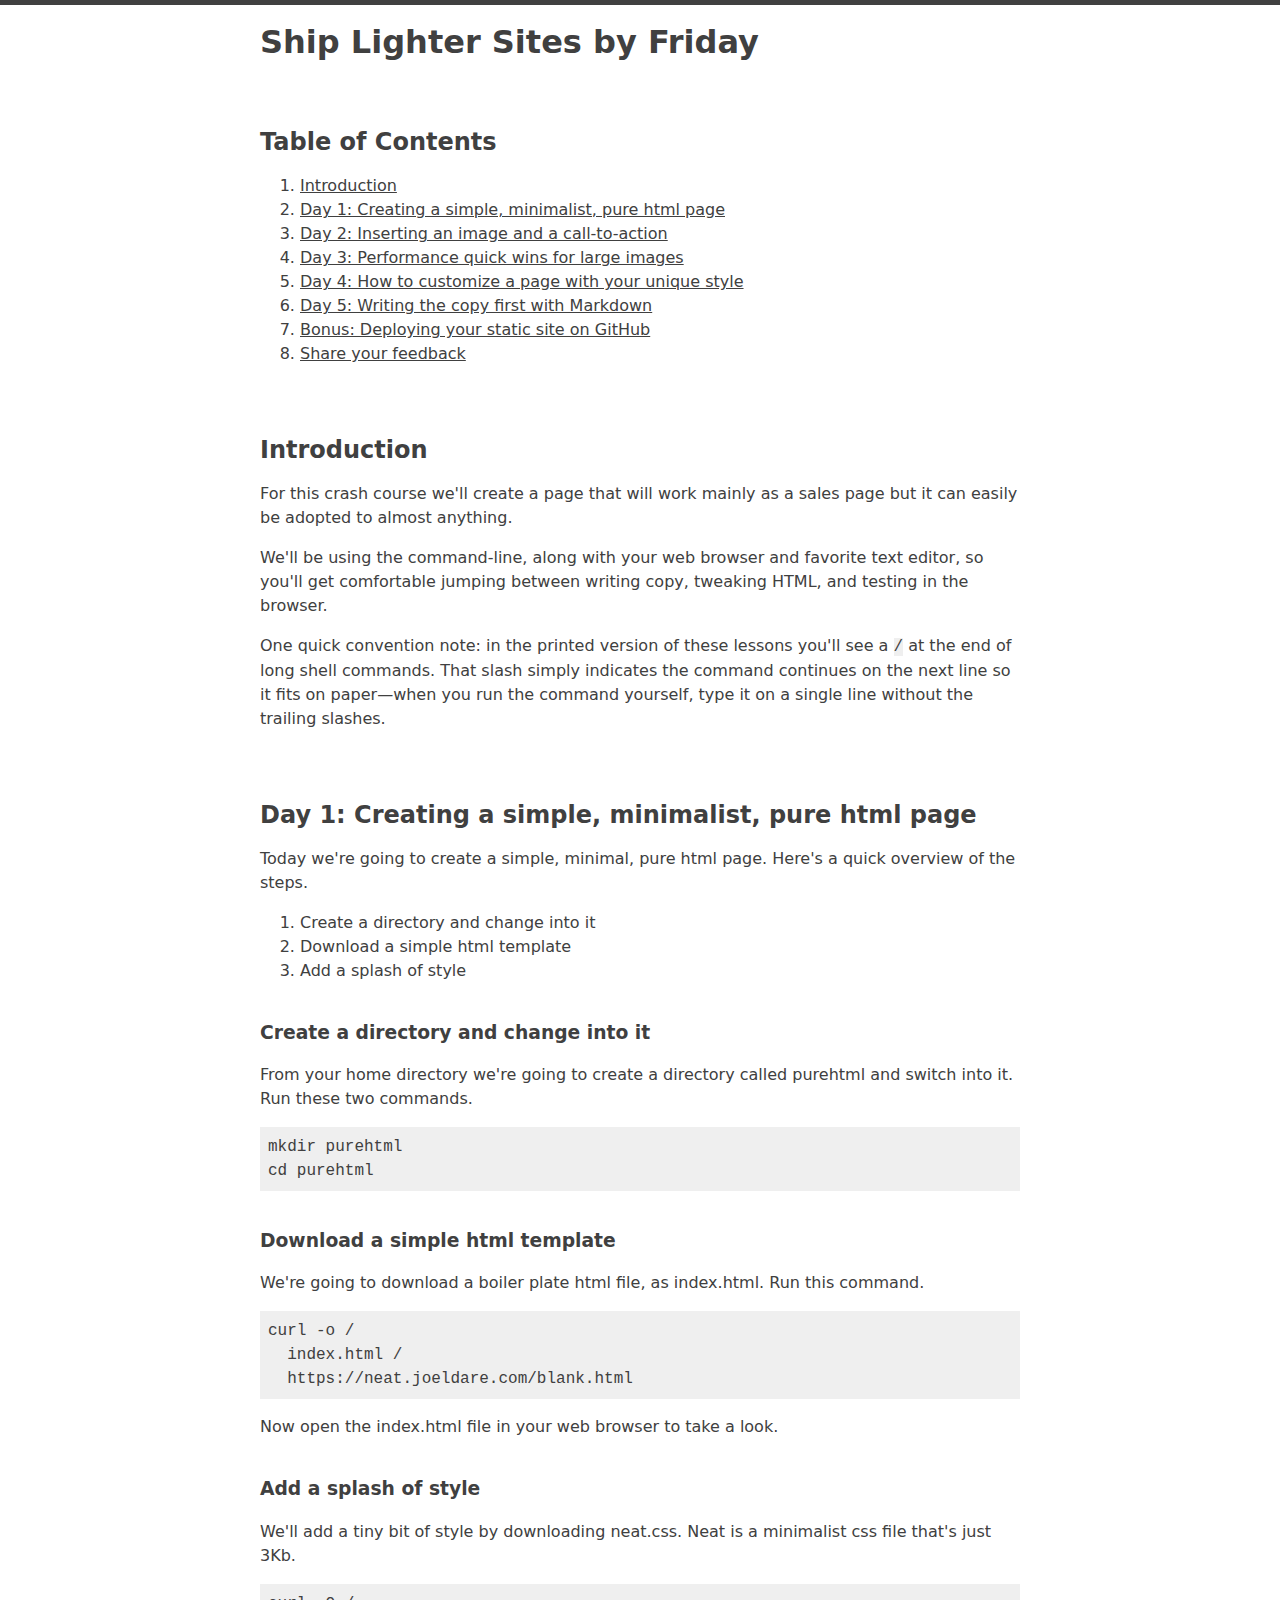
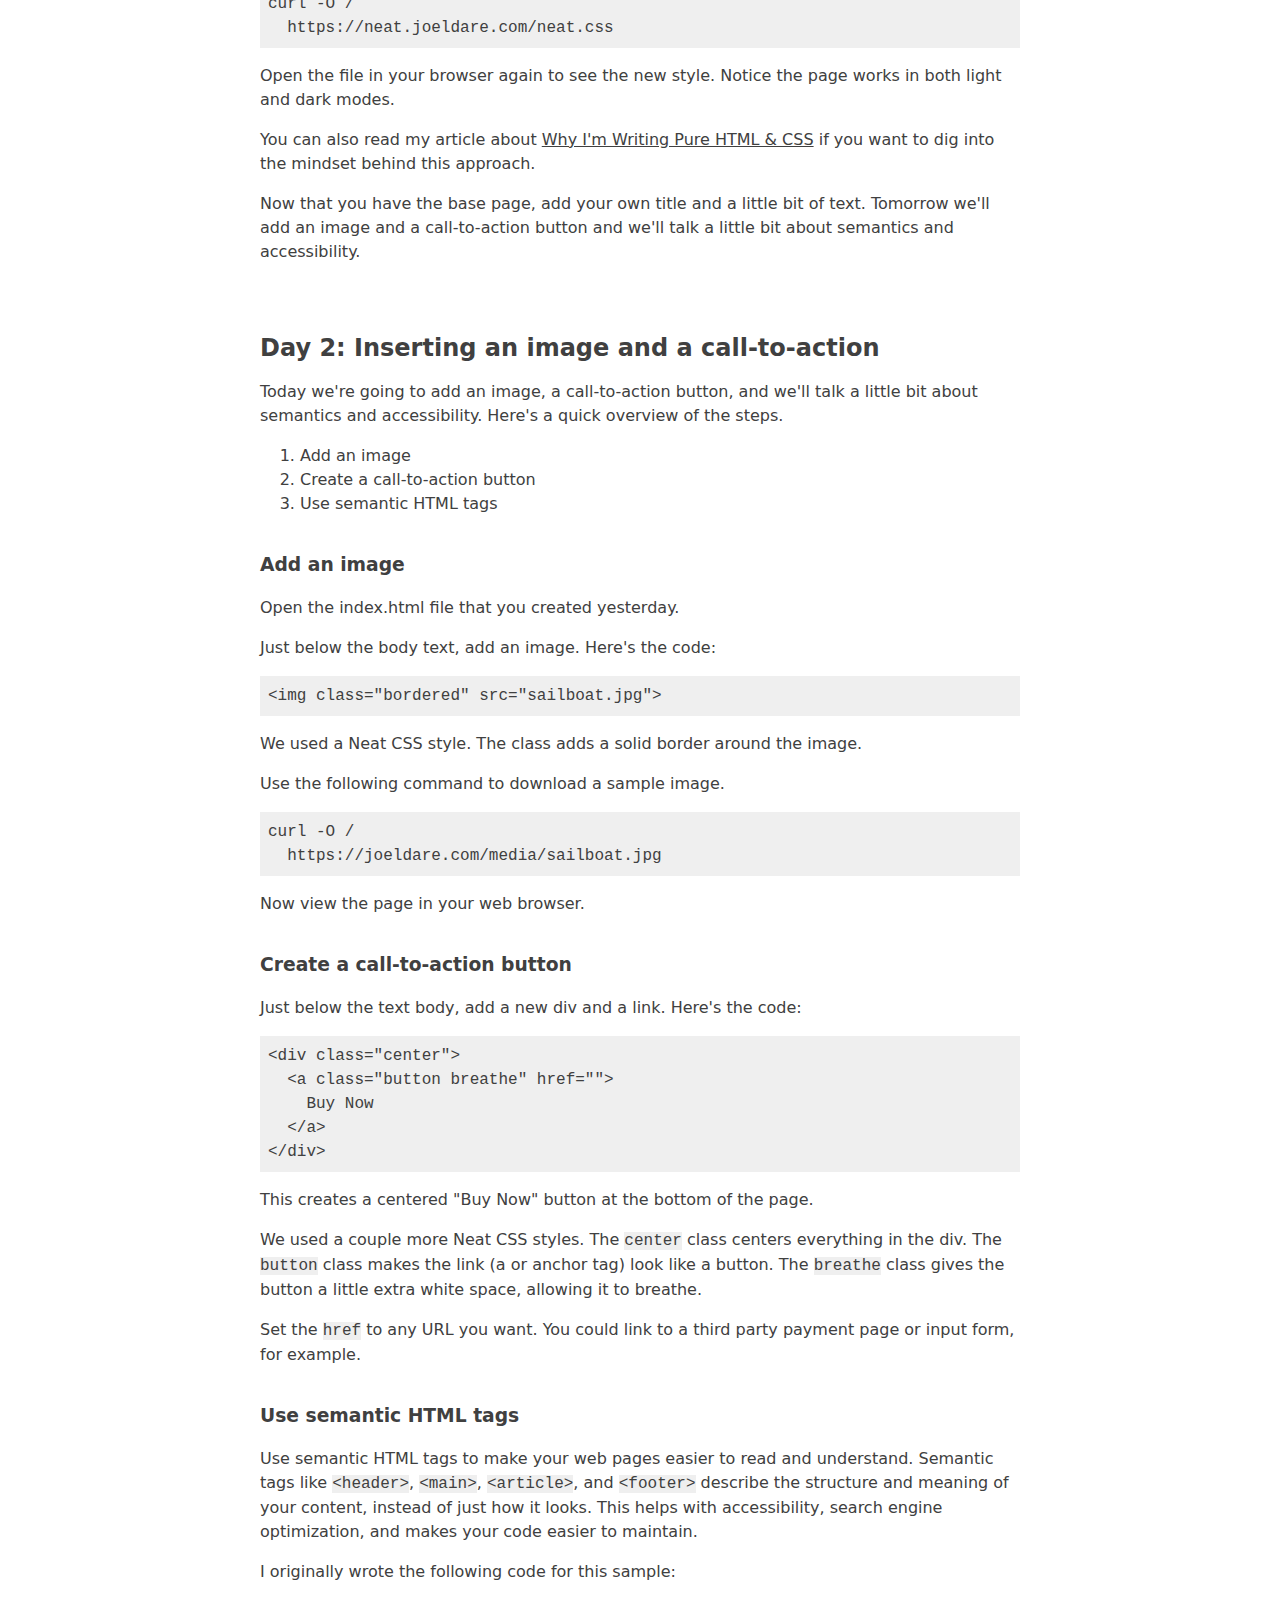
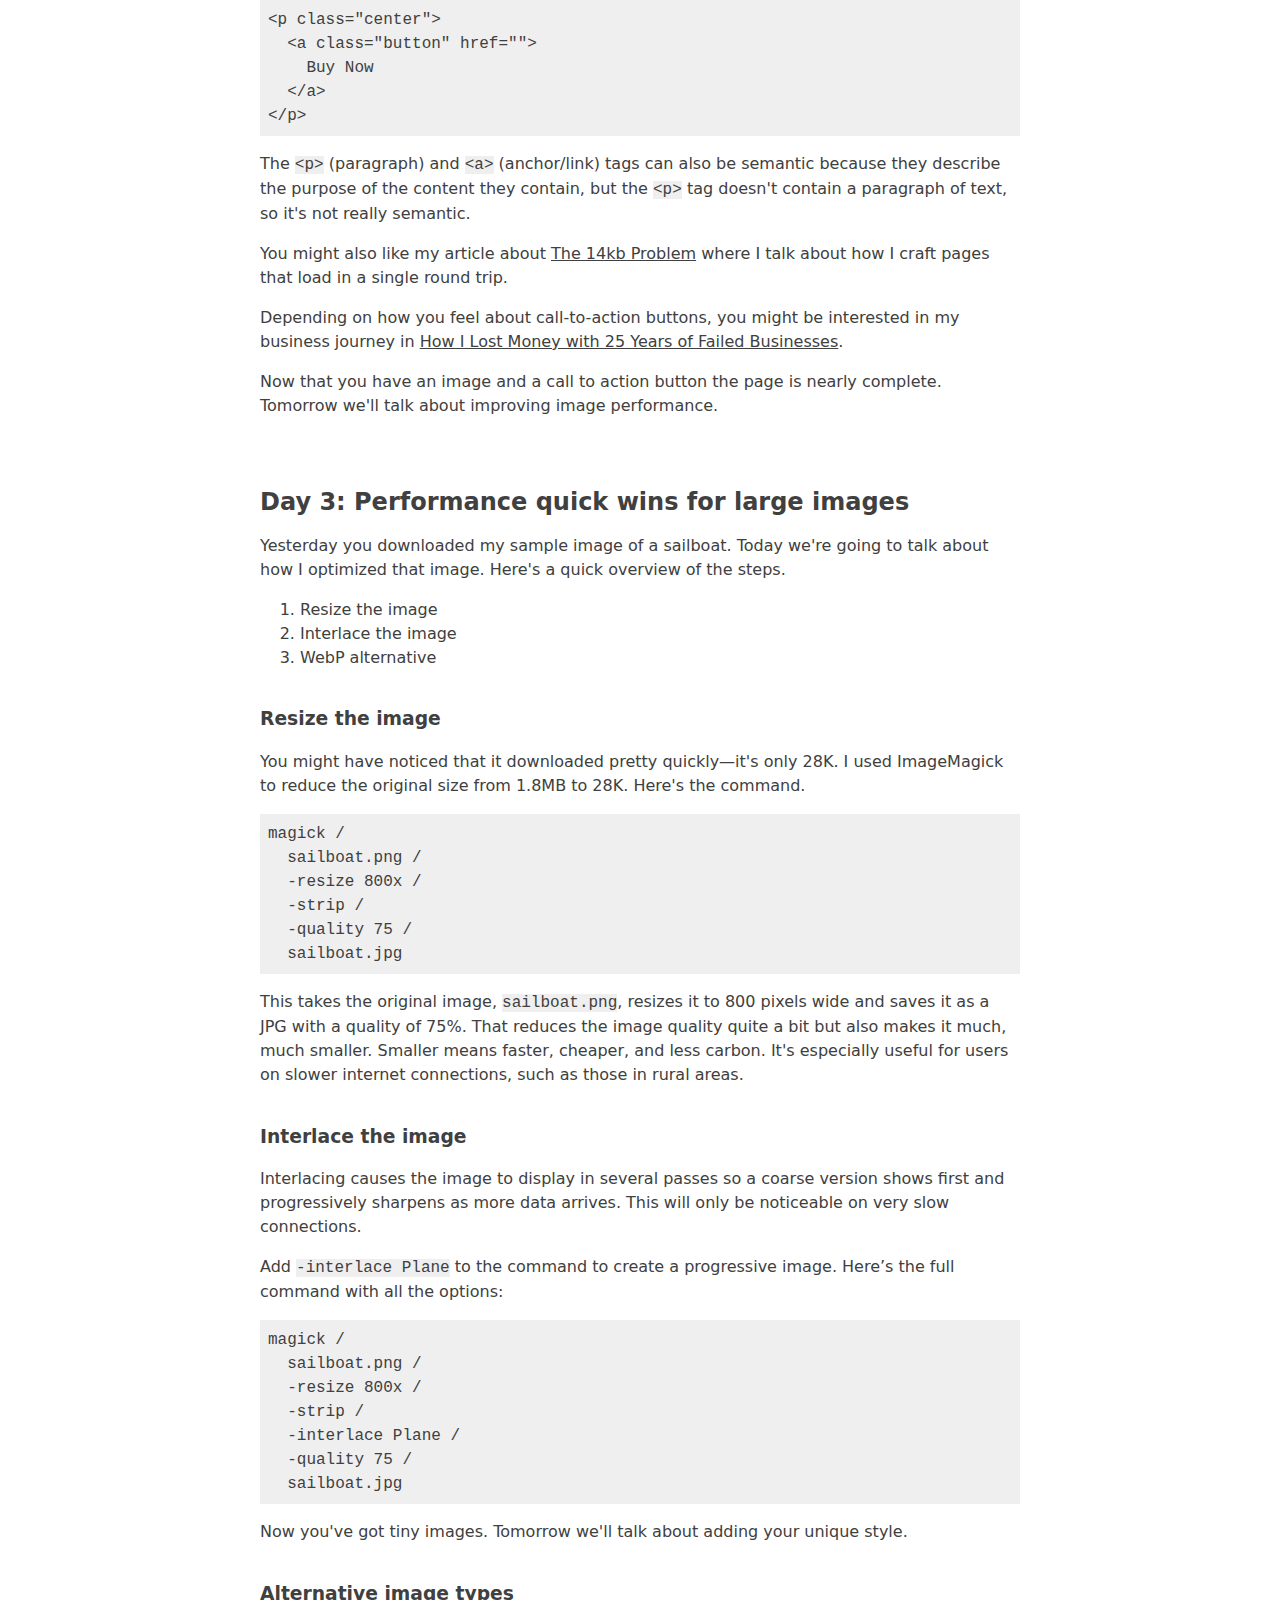
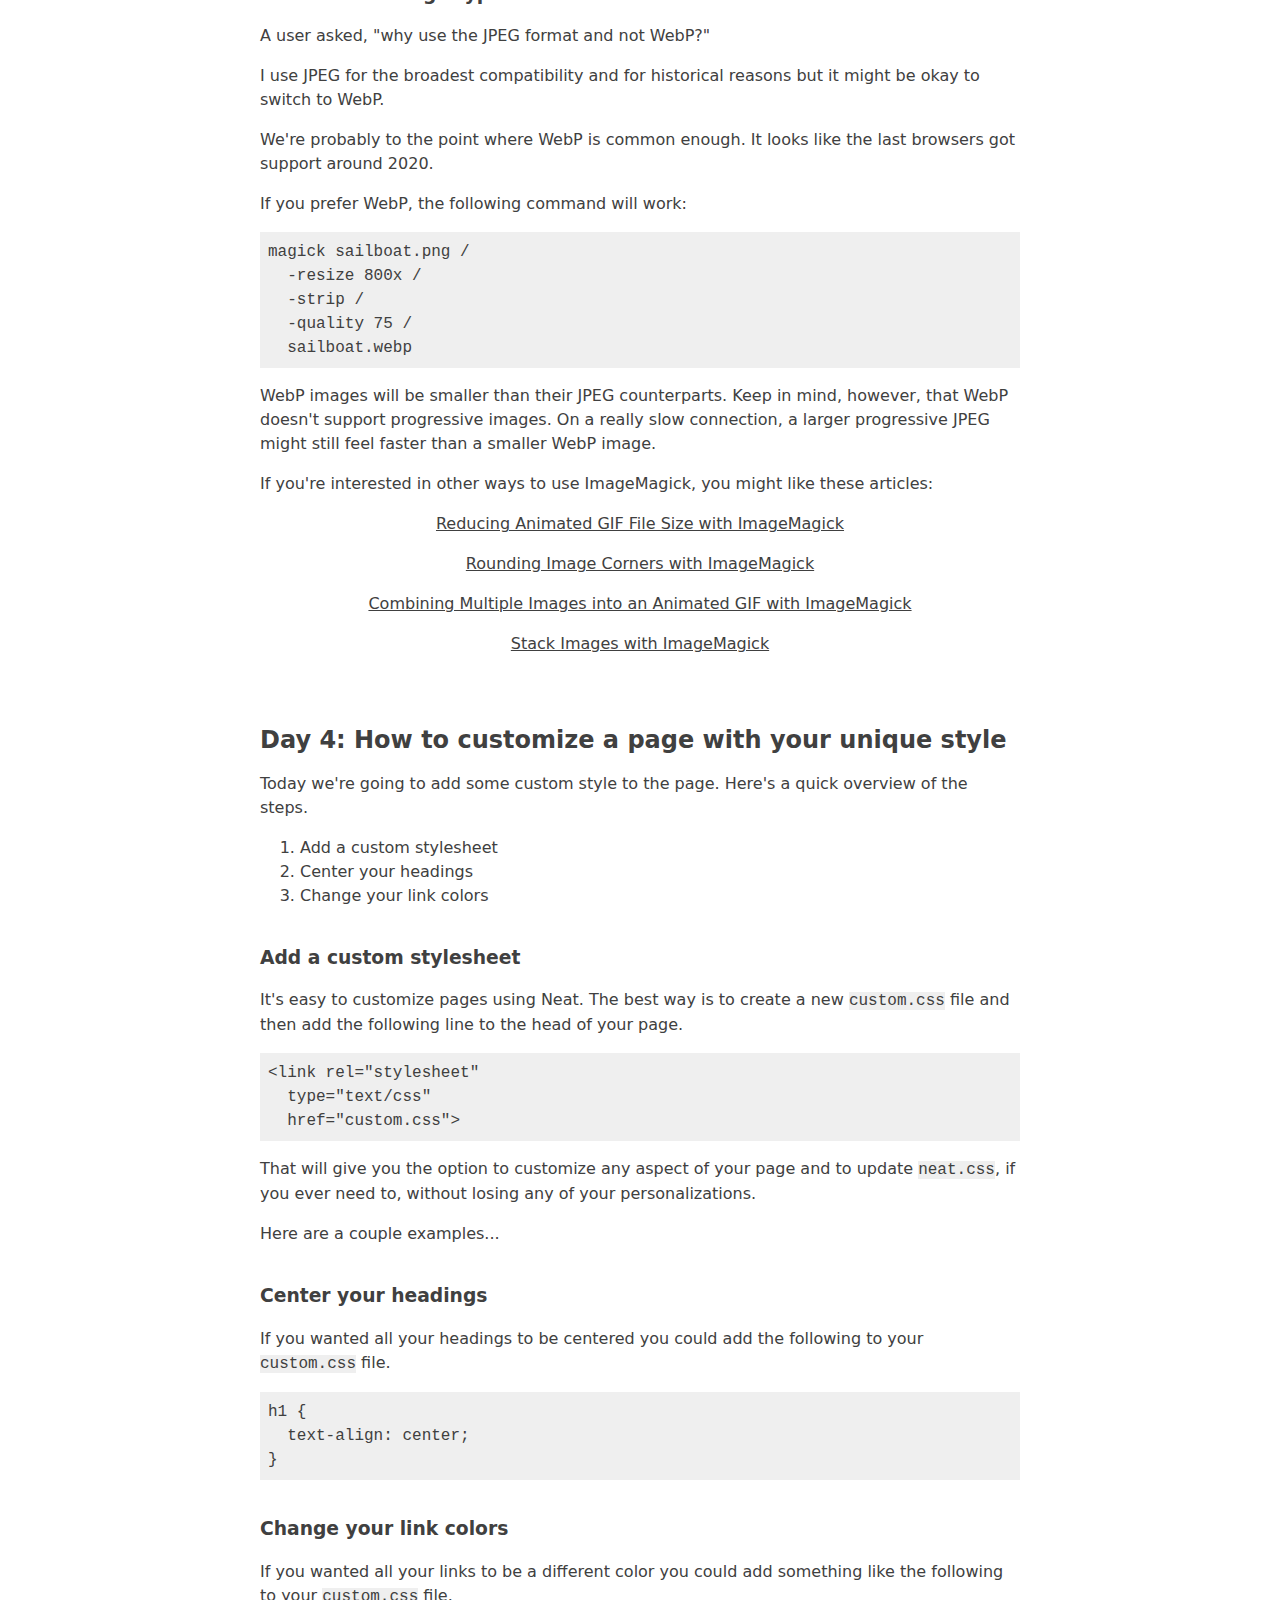
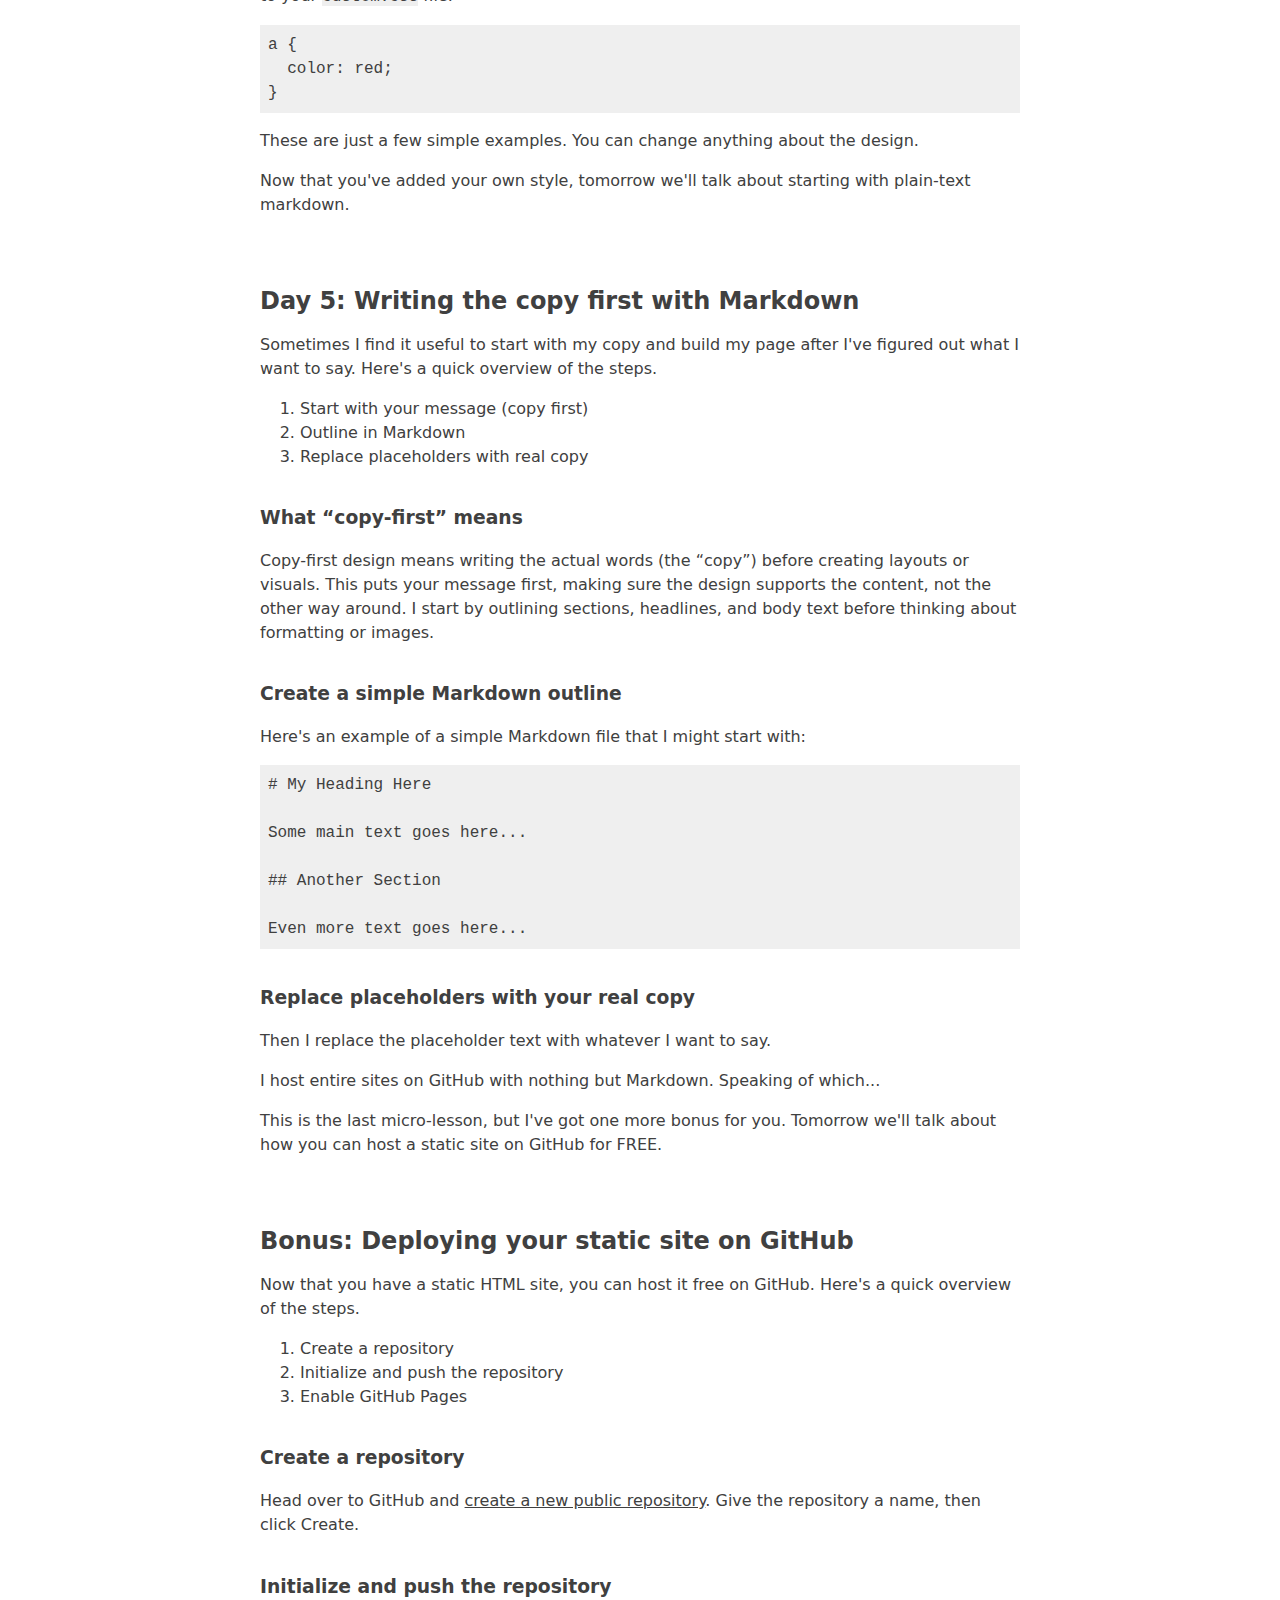
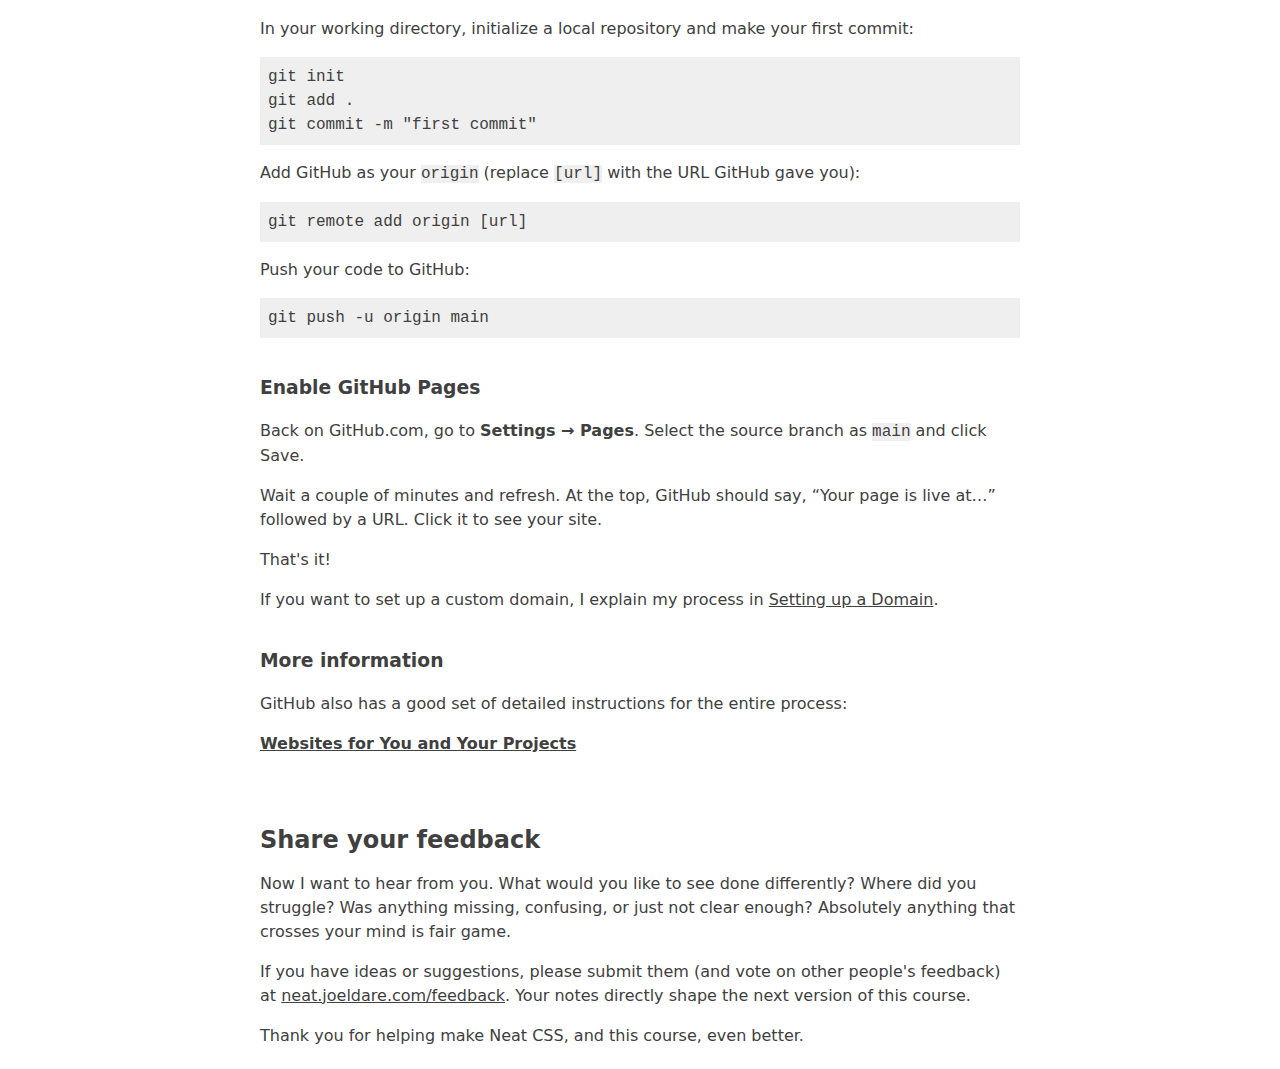
<file: docs/course/index.html>
<!DOCTYPE html>
<html>
    
<head>

    <title>Ship Lighter Sites by Friday</title>

    <link rel="stylesheet" type="text/css" href="../neat.css">
    <link rel="stylesheet" type="text/css" href="book.css">

    <meta name="viewport" content="width=device-width, initial-scale=1.0">
    <meta charset="UTF-8">

</head>

<body>

    <h1>Ship Lighter Sites by Friday</h1>


    <h2 class="pagebreak">Table of Contents</h2>
    <ol>
        <li><a href="#introduction">Introduction</a></li>
        <li><a href="#html-page">Day 1: Creating a simple, minimalist, pure html page</a></li>
        <li><a href="#image">Day 2: Inserting an image and a call-to-action</a></li>
        <li><a href="#performance">Day 3: Performance quick wins for large images</a></li>
        <li><a href="#style">Day 4: How to customize a page with your unique style</a></li>
        <li><a href="#markdown">Day 5: Writing the copy first with Markdown</a></li>
        <li><a href="#github">Bonus: Deploying your static site on GitHub</a></li>
        <li><a href="#feedback">Share your feedback</a></li>
    </ol>

    <h2 id="introduction" class="pagebreak">Introduction</h2>

    <p>For this crash course we'll create a page that will work mainly as a sales page but it can easily be adopted to almost anything.</p>

    <p>We'll be using the command-line, along with your web browser and favorite text editor, so you'll get comfortable jumping between writing copy, tweaking HTML, and testing in the browser.</p>

    <p>One quick convention note: in the printed version of these lessons you'll see a <code>/</code> at the end of long shell commands. That slash simply indicates the command continues on the next line so it fits on paper—when you run the command yourself, type it on a single line without the trailing slashes.</p>



    <h2 id="html-page" class="pagebreak">Day 1: Creating a simple, minimalist, pure html page</h2>

    <p>Today we're going to create a simple, minimal, pure html page. Here's a quick overview of the steps.</p>

    <ol>
        <li>Create a directory and change into it</li>
        <li>Download a simple html template</li>
        <li>Add a splash of style</li>
    </ol>

    <h3>Create a directory and change into it</h3>
    
    <p>From your home directory we're going to create a directory called purehtml and switch into it. Run these two commands.</p>
    
    <pre><code>mkdir purehtml
cd purehtml</code></pre>
    
    <h3>Download a simple html template</h3>
    
    <p>We're going to download a boiler plate html file, as index.html. Run this command.</p>
    
    <pre><code>curl -o /
  index.html /
  https://neat.joeldare.com/blank.html</code></pre>
    
    <p>Now open the index.html file in your web browser to take a look.</p>
    
    <h3>Add a splash of style</h3>
    
    <p>We'll add a tiny bit of style by downloading neat.css. Neat is a minimalist css file that's just 3Kb.</p>
    
    <pre><code>curl -O /
  https://neat.joeldare.com/neat.css</code></pre>
    
    <p>Open the file in your browser again to see the new style. Notice the page works in both light and dark modes.</p>

    <p>You can also read my article about <a href="https://joeldare.com/why-im-writing-pure-html-and-css-in-2025">Why I'm Writing Pure HTML &amp; CSS</a> if you want to dig into the mindset behind this approach.</p>

    <p>Now that you have the base page, add your own title and a little bit of text. Tomorrow we'll add an image and a call-to-action button and we'll talk a little bit about semantics and accessibility.</p>



    <h2 id="image" class="pagebreak">Day 2: Inserting an image and a call-to-action</h2>

    <p>Today we're going to add an image, a call-to-action button, and we'll talk a little bit about semantics and accessibility. Here's a quick overview of the steps.</p>

    <ol>
        <li>Add an image</li>
        <li>Create a call-to-action button</li>
        <li>Use semantic HTML tags</li>
    </ol>

    <h3>Add an image</h3>

    <p>Open the index.html file that you created yesterday.</p>

    <p>Just below the body text, add an image. Here's the code:</p>

    <pre><code>&lt;img class="bordered" src="sailboat.jpg"&gt;</code></pre>

    <p>We used a Neat CSS style. The class adds a solid border around the image.</p>

    <p>Use the following command to download a sample image.</p>

    <pre><code>curl -O /
  https://joeldare.com/media/sailboat.jpg</code></pre>

    <p>Now view the page in your web browser.</p>

    <h3>Create a call-to-action button</h3>

    <p>Just below the text body, add a new div and a link. Here's the code:</p>

    <pre><code>&lt;div class="center"&gt;
  &lt;a class="button breathe" href=""&gt;
    Buy Now
  &lt;/a&gt;
&lt;/div&gt;</code></pre>

    <p>This creates a centered "Buy Now" button at the bottom of the page.</p>

    <p>We used a couple more Neat CSS styles. The <code>center</code> class centers everything in the div. The <code>button</code> class makes the link (a or anchor tag) look like a button. The <code>breathe</code> class gives the button a little extra white space, allowing it to breathe.</p>

    <p>Set the <code>href</code> to any URL you want. You could link to a third party payment page or input form, for example.</p>

    <h3>Use semantic HTML tags</h3>

    <p>Use semantic HTML tags to make your web pages easier to read and understand. Semantic tags like <code>&lt;header&gt;</code>, <code>&lt;main&gt;</code>, <code>&lt;article&gt;</code>, and <code>&lt;footer&gt;</code> describe the structure and meaning of your content, instead of just how it looks. This helps with accessibility, search engine optimization, and makes your code easier to maintain.</p>

    <p>I originally wrote the following code for this sample:</p>

    <pre><code>&lt;p class="center"&gt;
  &lt;a class="button" href=""&gt;
    Buy Now
  &lt;/a&gt;
&lt;/p&gt;</code></pre>

    <p>The <code>&lt;p&gt;</code> (paragraph) and <code>&lt;a&gt;</code> (anchor/link) tags can also be semantic because they describe the purpose of the content they contain, but the <code>&lt;p&gt;</code> tag doesn't contain a paragraph of text, so it's not really semantic.</p>

    <p>You might also like my article about <a href="https://joeldare.com/the-14kb-problem">The 14kb Problem</a> where I talk about how I craft pages that load in a single round trip.</p>

    <p>Depending on how you feel about call-to-action buttons, you might be interested in my business journey in <a href="https://joeldare.com/how-to-lose-money-with-25-years-of-failed-businesses">How I Lost Money with 25 Years of Failed Businesses</a>.</p>

    <p>Now that you have an image and a call to action button the page is nearly complete. Tomorrow we'll talk about improving image performance.</p>



    <h2 id="performance" class="pagebreak">Day 3: Performance quick wins for large images</h2>

    <p>Yesterday you downloaded my sample image of a sailboat. Today we're going to talk about how I optimized that image. Here's a quick overview of the steps.</p>

    <ol>
        <li>Resize the image</li>
        <li>Interlace the image</li>
        <li>WebP alternative</li>
    </ol>

    <h3>Resize the image</h3>

    <p>You might have noticed that it downloaded pretty quickly—it's only 28K. I used ImageMagick to reduce the original size from 1.8MB to 28K. Here's the command.</p>

    <pre><code>magick /
  sailboat.png /
  -resize 800x /
  -strip /
  -quality 75 /
  sailboat.jpg</code></pre>

    <p>This takes the original image, <code>sailboat.png</code>, resizes it to 800 pixels wide and saves it as a JPG with a quality of 75%. That reduces the image quality quite a bit but also makes it much, much smaller. Smaller means faster, cheaper, and less carbon. It's especially useful for users on slower internet connections, such as those in rural areas.</p>


    <h3>Interlace the image</h3>

    <p>Interlacing causes the image to display in several passes so a coarse version shows first and progressively sharpens as more data arrives. This will only be noticeable on very slow connections.</p>

    <p>Add <code>-interlace Plane</code> to the command to create a progressive image. Here’s the full command with all the options:</p>

    <pre><code>magick /
  sailboat.png /
  -resize 800x /
  -strip /
  -interlace Plane /
  -quality 75 /
  sailboat.jpg</code></pre>

    <p>Now you've got tiny images. Tomorrow we'll talk about adding your unique style.</p>


    <h3>Alternative image types</h3>

    <p>A user asked, "why use the JPEG format and not WebP?"</p>

    <p>I use JPEG for the broadest compatibility and for historical reasons but it might be okay to switch to WebP.</p>

    <p>We're probably to the point where WebP is common enough. It looks like the last browsers got support around 2020.</p>

    <p>If you prefer WebP, the following command will work:</p>

    <pre><code>magick sailboat.png /
  -resize 800x /
  -strip /
  -quality 75 /
  sailboat.webp</code></pre>

    <p>WebP images will be smaller than their JPEG counterparts. Keep in mind, however, that WebP doesn't support progressive images. On a really slow connection, a larger progressive JPEG might still feel faster than a smaller WebP image.</p>

    <p>If you're interested in other ways to use ImageMagick, you might like these articles:</p>

    <p class="center"><a href="https://joeldare.com/reducing-animated-gif-file-size">Reducing Animated GIF File Size with ImageMagick</a></p>
    <p class="center"><a href="https://joeldare.com/rounding-image-corners-with-imagemagick">Rounding Image Corners with ImageMagick</a></p>
    <p class="center"><a href="https://joeldare.com/combining-multiple-images-into-an-animated-gif-with-imagemagick">Combining Multiple Images into an Animated GIF with ImageMagick</a></p>
    <p class="center"><a href="https://joeldare.com/stack-images-with-imagemagick">Stack Images with ImageMagick</a></p>



    <h2 id="style" class="pagebreak">Day 4: How to customize a page with your unique style</h2>

    <p>Today we're going to add some custom style to the page. Here's a quick overview of the steps.</p>

    <ol>
    <li>Add a custom stylesheet</li>
    <li>Center your headings</li>
    <li>Change your link colors</li>
    </ol>

    <h3>Add a custom stylesheet</h3>

    <p>It's easy to customize pages using Neat. The best way is to create a new <code>custom.css</code> file and then add the following line to the head of your page.</p>

    <pre><code>&lt;link rel="stylesheet" 
  type="text/css"
  href="custom.css"&gt;</code></pre>

    <p>That will give you the option to customize any aspect of your page and to update <code>neat.css</code>, if you ever need to, without losing any of your personalizations.</p>

    <p>Here are a couple examples...</p>

    <h3>Center your headings</h3>

    <p>If you wanted all your headings to be centered you could add the following to your <code>custom.css</code> file.</p>

    <pre><code>h1 {
  text-align: center;
}</code></pre>

    <h3>Change your link colors</h3>

    <p>If you wanted all your links to be a different color you could add something like the following to your <code>custom.css</code> file.</p>

    <pre><code>a {
  color: red;
}</code></pre>

    <p>These are just a few simple examples. You can change anything about the design.</p>

    <p>Now that you've added your own style, tomorrow we'll talk about starting with plain-text markdown.</p>



    <h2 id="markdown" class="pagebreak">Day 5: Writing the copy first with Markdown</h2>

    <p>Sometimes I find it useful to start with my copy and build my page after I've figured out what I want to say. Here's a quick overview of the steps.</p>

    <ol>
    <li>Start with your message (copy first)</li>
    <li>Outline in Markdown</li>
    <li>Replace placeholders with real copy</li>
    </ol>

    <h3>What “copy-first” means</h3>

    <p>Copy-first design means writing the actual words (the “copy”) before creating layouts or visuals. This puts your message first, making sure the design supports the content, not the other way around. I start by outlining sections, headlines, and body text before thinking about formatting or images.</p>

    <h3>Create a simple Markdown outline</h3>

    <p>Here's an example of a simple Markdown file that I might start with:</p>

    <pre><code># My Heading Here

Some main text goes here...

## Another Section

Even more text goes here...</code></pre>

    <h3>Replace placeholders with your real copy</h3>

    <p>Then I replace the placeholder text with whatever I want to say.</p>

    <p>I host entire sites on GitHub with nothing but Markdown. Speaking of which...</p>

    <p>This is the last micro-lesson, but I've got one more bonus for you. Tomorrow we'll talk about how you can host a static site on GitHub for FREE.</p>



    <h2 id="github" class="pagebreak">Bonus: Deploying your static site on GitHub</h2>

    <p>Now that you have a static HTML site, you can host it free on GitHub. Here's a quick overview of the steps.</p>

    <ol>
    <li>Create a repository</li>
    <li>Initialize and push the repository</li>
    <li>Enable GitHub Pages</li>
    </ol>

    <h3>Create a repository</h3>

    <p>Head over to GitHub and <a href="https://github.com/new" target="_blank" rel="noopener noreferrer">create a new public repository</a>. Give the repository a name, then click Create.</p>

    <h3>Initialize and push the repository</h3>

    <p>In your working directory, initialize a local repository and make your first commit:</p>

    <pre><code>git init
git add .
git commit -m "first commit"</code></pre>

    <p>Add GitHub as your <code>origin</code> (replace <code>[url]</code> with the URL GitHub gave you):</p>

    <pre><code>git remote add origin [url]</code></pre>

    <p>Push your code to GitHub:</p>

    <pre><code>git push -u origin main</code></pre>

    <h3>Enable GitHub Pages</h3>

    <p>Back on GitHub.com, go to <strong>Settings → Pages</strong>. Select the source branch as <code>main</code> and click Save.</p>

    <p>Wait a couple of minutes and refresh. At the top, GitHub should say, “Your page is live at…” followed by a URL. Click it to see your site.</p>

    <p>That's it!</p>

    <p>If you want to set up a custom domain, I explain my process in <a href="https://joeldare.com/setting-up-a-domain">Setting up a Domain</a>.</p>

    <h3>More information</h3>

    <p>GitHub also has a good set of detailed instructions for the entire process:</p>

    <p><a href="https://pages.github.com" target="_blank" rel="noopener noreferrer"><strong>Websites for You and Your Projects</strong></a></p>

    <h2 id="feedback" class="pagebreak">Share your feedback</h2>

    <p>Now I want to hear from you. What would you like to see done differently? Where did you struggle? Was anything missing, confusing, or just not clear enough? Absolutely anything that crosses your mind is fair game.</p>

    <p>If you have ideas or suggestions, please submit them (and vote on other people's feedback) at <a href="https://neat.joeldare.com/feedback" target="_blank" rel="noopener noreferrer">neat.joeldare.com/feedback</a>. Your notes directly shape the next version of this course.</p>

    <p>Thank you for helping make Neat CSS, and this course, even better.</p>

</body>

</html>
</file>
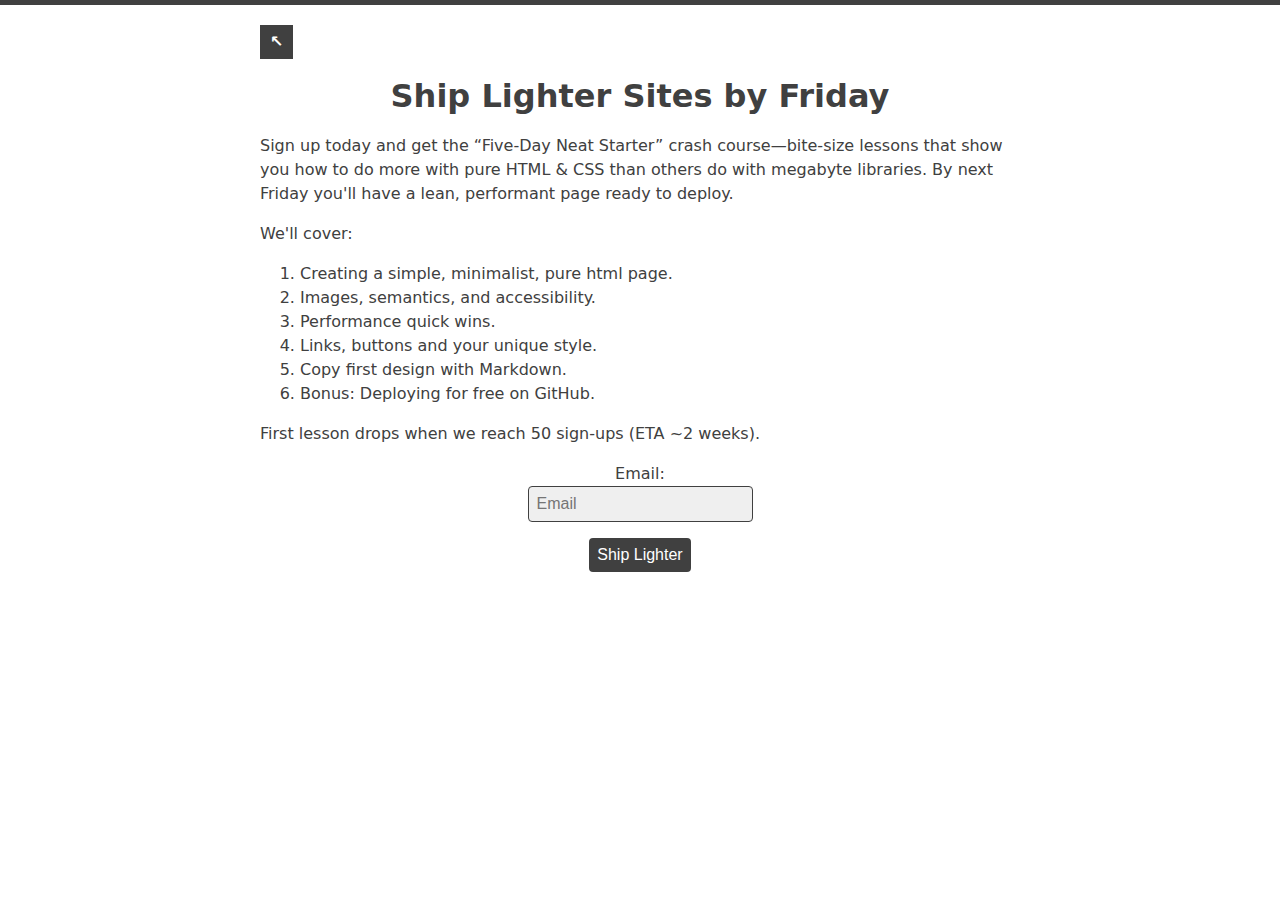
<file: docs/newsletter/index.html>
<!DOCTYPE html>
<html>
    
<head>

    <title>Neat CSS Newsletter</title>

    <link rel="stylesheet" type="text/css" href="../neat.css">
    <link rel="stylesheet" type="text/css" href="../custom.css">

    <meta name="viewport" content="width=device-width, initial-scale=1.0">
    <meta charset="UTF-8">

</head>

<body>

    <a class="home" href="/">&nwarr;</a>

    <h1 class="center">Ship Lighter Sites by Friday</h1>

    <p>Sign up today and get the “Five-Day Neat Starter” crash course—bite-size lessons that show you how to do more with pure HTML & CSS than others do with megabyte libraries. By next Friday you'll have a lean, performant page ready to deploy.</p>

    <p>We'll cover:</p>

    <ol>
        <li>Creating a simple, minimalist, pure html page.</li>
        <li>Images, semantics, and accessibility.</li>
        <li>Performance quick wins.</li>
        <li>Links, buttons and your unique style.</li>
        <li>Copy first design with Markdown.</li>
        <li>Bonus: Deploying for free on GitHub.</li>
    </ol>

    <p>First lesson drops when we reach 50 sign-ups (ETA ~2 weeks).</p>

    <!-- Sendfox Form -->
    <form method="post" action="https://sendfox.com/form/1wp556/3qy8jj" class="sendfox-form" id="3qy8jj" data-async="true" data-recaptcha="true">
    <p class="center"><label for="sendfox_form_email">Email: </label><br><input type="email" id="sendfox_form_email" placeholder="Email" name="email" required /></p>
    <!-- no botz please -->
    <div style="position: absolute; left: -5000px;" aria-hidden="true"><input type="text" name="a_password" tabindex="-1" value="" autocomplete="off" /></div>
    <p class="center"><button type="submit">Ship Lighter</button></p>
    </form>
    <script src="https://cdn.sendfox.com/js/form.js" charset="utf-8"></script>
    <!-- End Sendfox -->

</body>

</html><script src="https://counter.joeldare.com/counter.js" async></script>
</file>
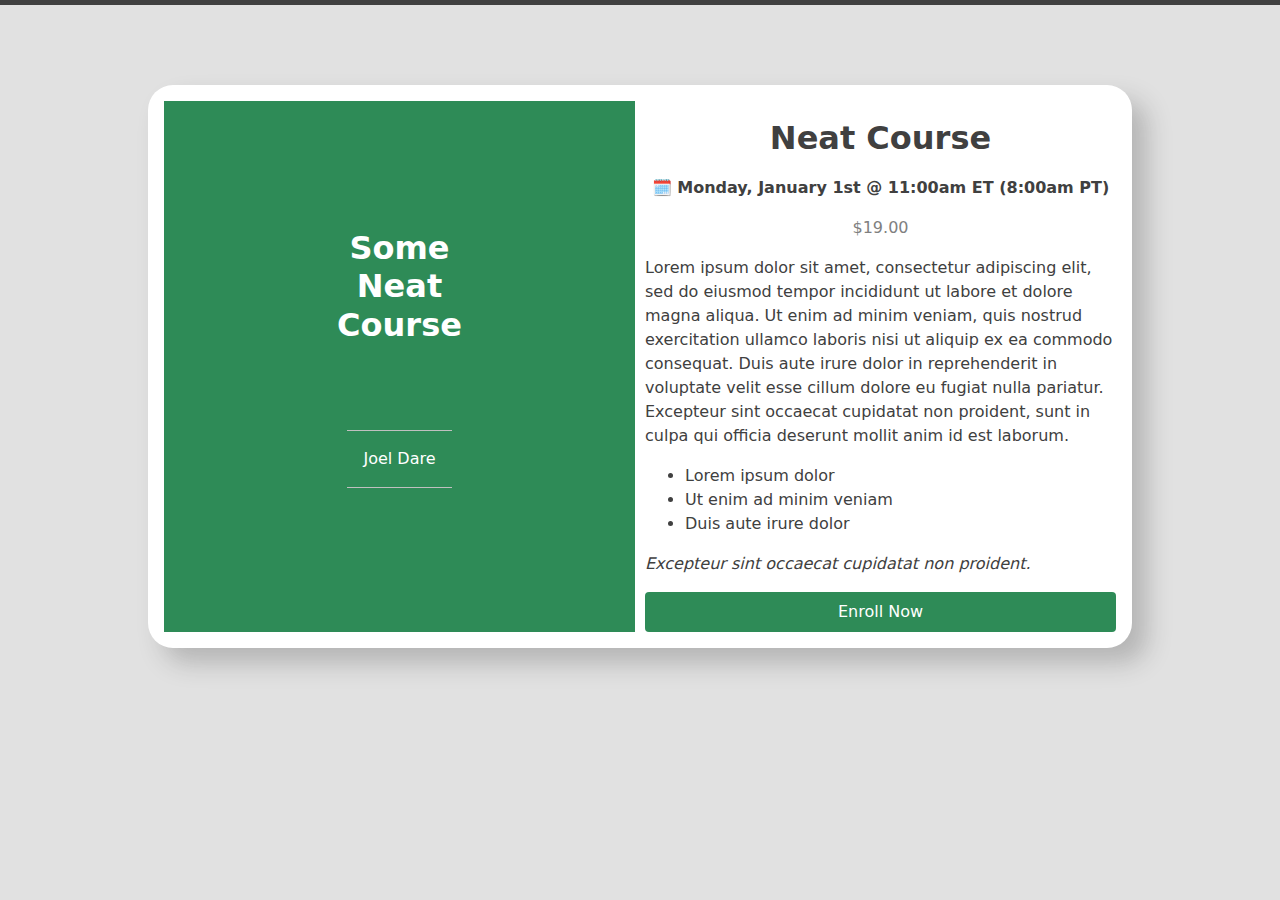
<file: docs/examples/course/index.html>
<!DOCTYPE html>

<head>

    <title>Neat Course</title>

    <link rel="stylesheet" type="text/css" href="../../neat.css">
    <link rel="stylesheet" type="text/css" href="custom.css">

    <meta name="viewport" content="width=device-width, initial-scale=1.0">

</head>

<body>

    <div class="card">
    <div class="row">
        <!-- Left Column -->
        <div class="left">
            <h1 style="margin-top: 0;">Some<br>Neat<br>Course</h1>
            <p class="name">Joel Dare</p>
        </div>
        <!-- Right Column -->
        <div class="right">
            <h1 class="center">Neat Course</h1>
            <p class="time center">🗓️ Monday, January 1st @ 11:00am ET (8:00am PT)</p>
            <p class="price center">$19.00</p>
            <p>Lorem ipsum dolor sit amet, consectetur adipiscing elit, sed do eiusmod tempor incididunt ut labore et dolore magna aliqua. Ut enim ad minim veniam, quis nostrud exercitation ullamco laboris nisi ut aliquip ex ea commodo consequat. Duis aute irure dolor in reprehenderit in voluptate velit esse cillum dolore eu fugiat nulla pariatur. Excepteur sint occaecat cupidatat non proident, sunt in culpa qui officia deserunt mollit anim id est laborum.</p>
            <ul>
                <li>Lorem ipsum dolor</li>
                <li>Ut enim ad minim veniam</li>
                <li>Duis aute irure dolor</li>
            </ul>
            <p><em>Excepteur sint occaecat cupidatat non proident.</em></p>
            <a href="#" class="button enroll">Enroll Now</a>
        </div>
    </div>
    </div>

</body>

</html>
</file>
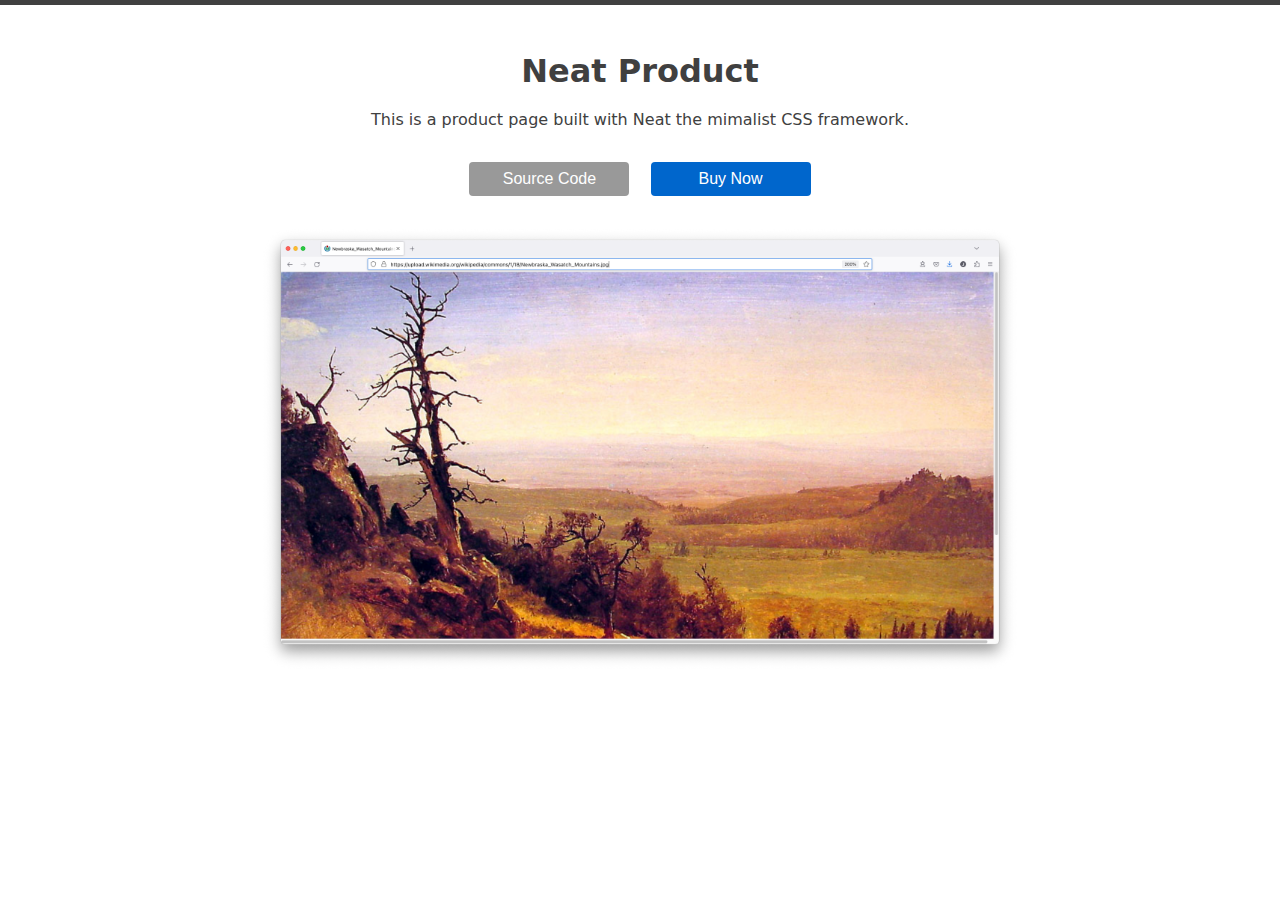
<file: docs/examples/product/index.html>
<!DOCTYPE html>

<head>

    <title>Neat Product</title>

    <link rel="stylesheet" type="text/css" href="../../neat.css">
    <link rel="stylesheet" type="text/css" href="custom.css">

    <meta name="viewport" content="width=device-width, initial-scale=1.0">

</head>

<body>

    <h1 class="hero center">Neat Product</h1>

    <p class="center">This is a product page built with Neat the mimalist CSS framework.</p>  

    <div class="center" style="margin-top: 30px; margin-bottom: 30px;">
        <button class="button fixed light">Source Code</button>
        <button class="button fixed main">Buy Now</button>
    </div>
    
    <img src="example.png">

</body>

</html>
</file>
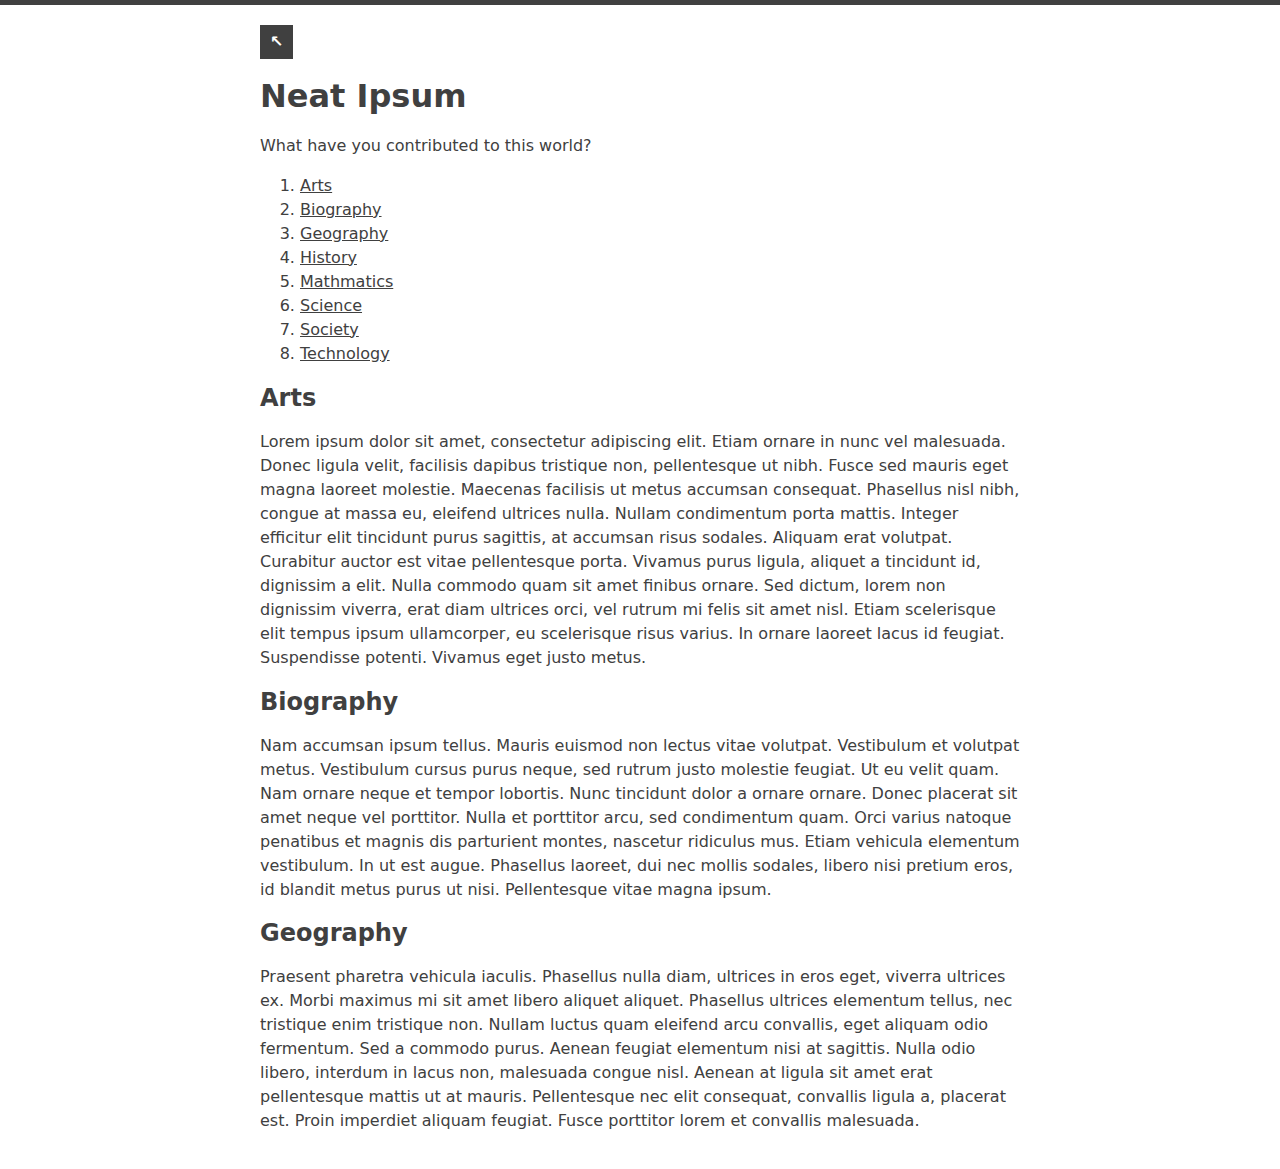
<file: ipsum.html>
<!DOCTYPE html>

<head>

    <title>Neat Ipsum</title>

    <link rel="stylesheet" type="text/css" href="neat.css">

    <meta name="viewport" content="width=device-width, initial-scale=1.0">

</head>

<body>

    <a class="home" href="neat.html">↖</a>


    <h1>Neat Ipsum</h1>

    <p>What have you contributed to this world?</p>  

    <ol>
        <li><a href="#">Arts</a></li>
        <li><a href="#">Biography</a></li>
        <li><a href="#">Geography</a></li>
        <li><a href="#">History</a></li>
        <li><a href="#">Mathmatics</a></li>
        <li><a href="#">Science</a></li>
        <li><a href="#">Society</a></li>
        <li><a href="#">Technology</a></li>
    </ol>

    <h2 id="about">Arts</h2>

    <p>Lorem ipsum dolor sit amet, consectetur adipiscing elit. Etiam ornare in nunc vel malesuada. Donec ligula velit, facilisis dapibus tristique non, pellentesque ut nibh. Fusce sed mauris eget magna laoreet molestie. Maecenas facilisis ut metus accumsan consequat. Phasellus nisl nibh, congue at massa eu, eleifend ultrices nulla. Nullam condimentum porta mattis. Integer efficitur elit tincidunt purus sagittis, at accumsan risus sodales. Aliquam erat volutpat. Curabitur auctor est vitae pellentesque porta. Vivamus purus ligula, aliquet a tincidunt id, dignissim a elit. Nulla commodo quam sit amet finibus ornare. Sed dictum, lorem non dignissim viverra, erat diam ultrices orci, vel rutrum mi felis sit amet nisl. Etiam scelerisque elit tempus ipsum ullamcorper, eu scelerisque risus varius. In ornare laoreet lacus id feugiat. Suspendisse potenti. Vivamus eget justo metus.</p>


    <h2 id="about">Biography</h2>

    <p>Nam accumsan ipsum tellus. Mauris euismod non lectus vitae volutpat. Vestibulum et volutpat metus. Vestibulum cursus purus neque, sed rutrum justo molestie feugiat. Ut eu velit quam. Nam ornare neque et tempor lobortis. Nunc tincidunt dolor a ornare ornare. Donec placerat sit amet neque vel porttitor. Nulla et porttitor arcu, sed condimentum quam. Orci varius natoque penatibus et magnis dis parturient montes, nascetur ridiculus mus. Etiam vehicula elementum vestibulum. In ut est augue. Phasellus laoreet, dui nec mollis sodales, libero nisi pretium eros, id blandit metus purus ut nisi. Pellentesque vitae magna ipsum.</p>


    <h2 id="start">Geography</h2>

    <p>Praesent pharetra vehicula iaculis. Phasellus nulla diam, ultrices in eros eget, viverra ultrices ex. Morbi maximus mi sit amet libero aliquet aliquet. Phasellus ultrices elementum tellus, nec tristique enim tristique non. Nullam luctus quam eleifend arcu convallis, eget aliquam odio fermentum. Sed a commodo purus. Aenean feugiat elementum nisi at sagittis. Nulla odio libero, interdum in lacus non, malesuada congue nisl. Aenean at ligula sit amet erat pellentesque mattis ut at mauris. Pellentesque nec elit consequat, convallis ligula a, placerat est. Proin imperdiet aliquam feugiat. Fusce porttitor lorem et convallis malesuada.</p>
    
</body>

</html>
</file>
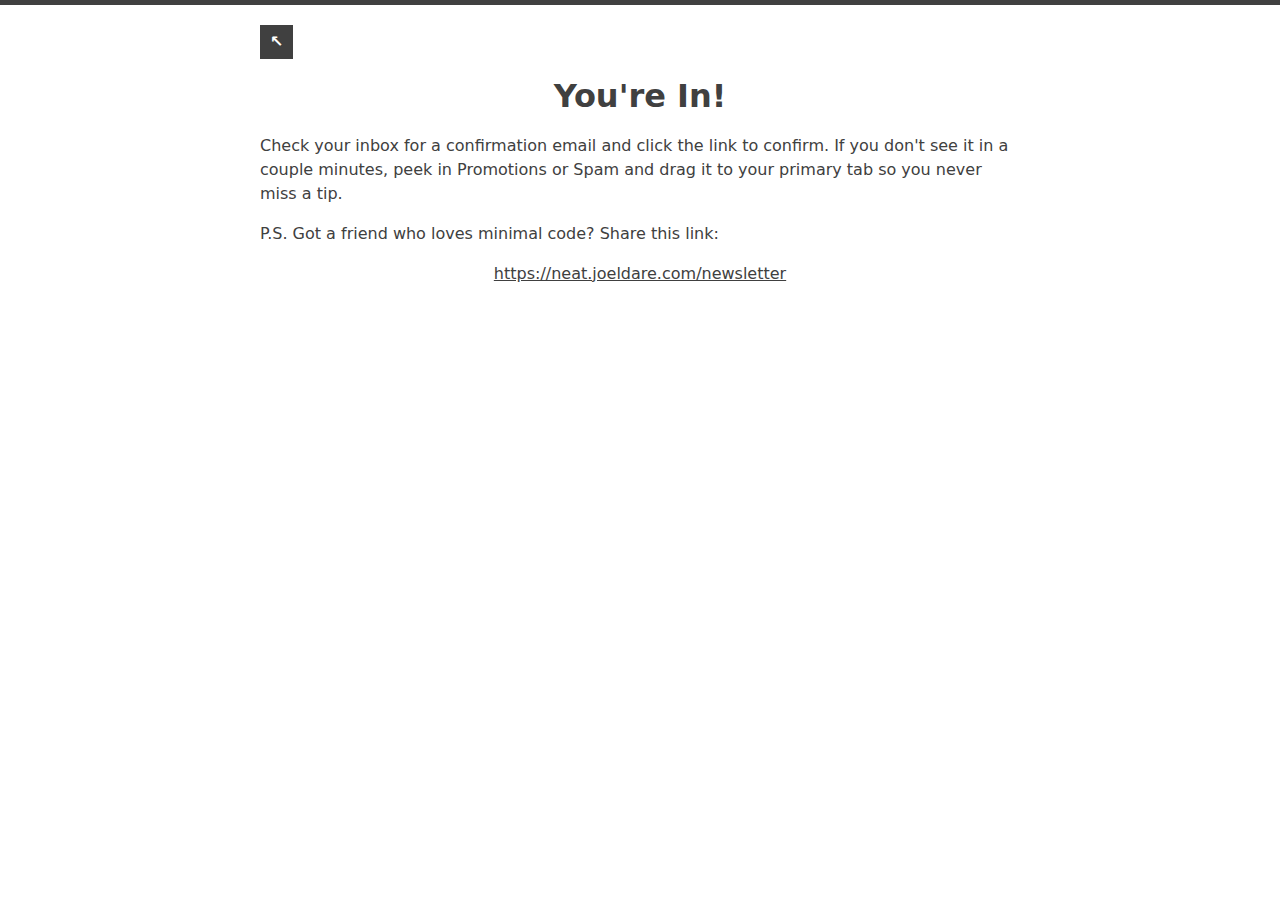
<file: docs/newsletter/thanks.html>
<!DOCTYPE html>
<html>
    
<head>

    <title>Neat CSS - You're in</title>

    <link rel="stylesheet" type="text/css" href="../neat.css">
    <link rel="stylesheet" type="text/css" href="../custom.css">

    <meta name="viewport" content="width=device-width, initial-scale=1.0">
    <meta charset="UTF-8">

</head>

<body>

    <a class="home" href="/">&nwarr;</a>

    <h1 class="center">You're In!</h1>

    <p>Check your inbox for a confirmation email and click the link to confirm. If you don't see it in a couple minutes, peek in Promotions or Spam and drag it to your primary tab so you never miss a tip.</p>
    
    <p>P.S. Got a friend who loves minimal code? Share this link:</p>

    <p class="center"><a href="https://neat.joeldare.com/newsletter">https://neat.joeldare.com/newsletter</a></p>

</body>

</html><script src="https://counter.joeldare.com/counter.js" async></script>
</file>
<file: docs/neat.css>
* {
    box-sizing: border-box;
}

:root {
    color-scheme: light dark;
    --light: #fff;
    --lesslight: #efefef;
    --dark: #404040;
    --moredark: #000;
    --link: royalblue;
    border-top: 5px solid var(--dark);
    line-height: 1.5em;
    font-family: system-ui, sans-serif;
    font-size: 16px;
    color: var(--dark);
}

h1 {
    line-height: 1em;
}

button, input {
    font-size: 1em; /* Override browser default font shrinking*/
}

input {
    border: 1px solid var(--dark);
    background-color: var(--lesslight);
    border-radius: .25em;
    padding: .5em;
}

pre {
    background-color: var(--lesslight);
    margin: 0.5em 0 0.5em 0;
    padding: 0.5em;
    overflow: auto;
}

code {
    background-color: var(--lesslight);
}

blockquote {
    border-left: 0.25rem solid var(--dark);
    padding-left: 1rem;
}

body {
    background-color: var(--light);
    margin: 0;
    max-width: 800px;
    padding: 0 20px 20px 20px;
    margin-left: auto;
    margin-right: auto;
}

a {
    outline: none;
    color: var(--dark);
}

a:hover {
    text-decoration-color: var(--link);
}

img {
    max-width: 100%;
    height: auto;
}

button, .button, input[type=submit] {
    display: inline-block;
    background-color: var(--dark);
    color: var(--light);
    text-align: center;
    padding: .5em;
    border-radius: .25em;
    text-decoration: none;
    border: none;
    cursor: pointer;
}

button:hover, .button:hover, input[type=submit]:hover {
    color: var(--lesslight);
    background-color: var(--moredark);
}

/* Add a margin between side-by-side buttons */
button + button, .button + .button, input[type=submit] + input[type=submit] {
    margin-left: 1em;
}

.center {
    display: block;
    margin-left: auto;
    margin-right: auto;
    text-align: center;
}

.bordered {
    border: 3px solid;
}

.home {
    display: inline-block;
    background-color: var(--dark);
    color: var(--light);
    margin-top: 20px;
    padding: 5px 10px 5px 10px;
    text-decoration: none;
    font-weight: bold;
}


/* Desktop sizes */
@media (min-width: 600px) {
    ol.twocol {
        column-count: 2;
    }
    
    .row {
        display: flex;
        flex-direction: row;
        padding: 0;
        width: 100%;
    }

    /* Make everything in a row a column */
    .row > * {
        display: block;
        flex: 1 1 auto;
        max-width: 100%;
        width: 100%;
    }

    .row > *:not(:last-child) {
        margin-right: 10px;
    }
}

/* Dark mode overrides (confusingly inverse) */
@media (prefers-color-scheme: dark) {
    :root {
        --light: #222;
        --lesslight: #333;
        --dark: #eee;
        --moredark: #fefefe;
    }
    /* This fixes an odd blue then white shadow on FF in dark mode */
    *:focus {
        outline: var(--light);
        box-shadow: 0 0 0 .25em var(--link);
    }
}

/* Printing */
@media print {
    .home {
        display: none;
    }
}
</file>
<file: docs/course/book.css>
h2 {
    margin-top: 3em;
}

h3 {
    margin-top: 2em;
}

@media print {
    .pagebreak { page-break-before: always; } /* page-break-after works, as well */
}
</file>
<file: docs/custom.css>
../custom.css
</file>
<file: docs/examples/course/custom.css>
:root {
    --forest: seagreen;
    background: rgb(225, 225, 225);
}

/* Increase the body width */
body {
    max-width: 1024px;
    margin-top: 1em;
    background-color: transparent;
}

.card {
    border-radius: 25px;
    background-color: white;
    overflow: hidden;
    padding: 1em;
    box-shadow: 15px 15px 25px rgba(50, 50, 50, .25);
}

.price {
    color: gray;
}

.left {
    background-color: var(--forest);
    text-align: center;
}

.left * {
    color: white;
}

.left > h1 {
    padding-top: 4em;
    line-height: 1.2em;
}

.name {
    display: inline-block;
    margin: 4em auto 4em auto;
    border-top: 1px solid silver;
    border-bottom: 1px solid silver;
    padding: 1em;
}

.time {
    font-weight: bold;
}

.enroll {
    width: 100%;
    background-color: var(--forest);
}

/* Desktop sizes */
@media only screen and (min-height: 41em) and (min-width: 1024px) {

    body {
        margin-top: 5em;
    }

}
</file>
<file: docs/examples/product/custom.css>
/* Add a little extra space at the top */
.hero {
    margin-top: 50px;
}

/* A fixed sized button */
.fixed {
    width: 10rem;
    white-space: nowrap;
}

/* A blue main button */
.main {
    background-color: #0066CC;
}

/* A lighter button */
.light {
    background-color: #999;
}
</file>
<file: neat.css>
:root {
    color-scheme: light dark;
    --light: #fff;
    --lesslight: #efefef;
    --dark: #404040;
    --moredark: #000;
    --link: royalblue;
    border-top: 5px solid var(--dark);
    line-height: 1.5em;
    font-family: system-ui, sans-serif;
    font-size: 16px;
}

* {
    box-sizing: border-box;
    color: var(--dark);
}

h1 {
    line-height: 1em;
}

button, input {
    font-size: 1em; /* Override browser default font shrinking*/
}

input {
    border: 1px solid var(--dark);
    background-color: var(--lesslight);
    border-radius: .25em;
    padding: .5em;
}

pre {
    background-color: var(--lesslight);
    margin: 0.5em 0 0.5em 0;
    padding: 0.5em;
    overflow: auto;
}

code {
    background-color: var(--lesslight);
}

body {
    background-color: var(--light);
    margin: 0;
    max-width: 800px;
    padding: 0 20px 20px 20px;
    margin-left: auto;
    margin-right: auto;
}

a {
    outline: none;
}

a:hover {
    text-decoration-color: var(--link);
}

img {
    max-width: 100%;
    height: auto;
}

button, .button, input[type=submit] {
    display: inline-block;
    background-color: var(--dark);
    color: var(--light);
    text-align: center;
    padding: .5em;
    border-radius: .25em;
    text-decoration: none;
    border: none;
    cursor: pointer;
}

button:hover, .button:hover, input[type=submit]:hover {
    color: var(--lesslight);
    background-color: var(--moredark);
}

/* Add a margin between side-by-side buttons */
button + button, .button + .button, input[type=submit] + input[type=submit] {
    margin-left: 1em;
}

.center {
    display: block;
    margin-left: auto;
    margin-right: auto;
    text-align: center;
}

.bordered {
    border: 3px solid;
}

.home {
    display: inline-block;
    background-color: var(--dark);
    color: var(--light);
    margin-top: 20px;
    padding: 5px 10px 5px 10px;
    text-decoration: none;
    font-weight: bold;
}


/* Desktop sizes */
@media (min-width: 600px) {
    ol.twocol {
        column-count: 2;
    }
    
    .row {
        display: flex;
        flex-direction: row;
        padding: 0;
        width: 100%;
    }

    /* Make everything in a row a column */
    .row > * {
        display: block;
        flex: 1 1 auto;
        max-width: 100%;
        width: 100%;
    }

    .row > *:not(:last-child) {
        margin-right: 10px;
    }
}

/* Dark mode overrides (confusingly inverse) */
@media (prefers-color-scheme: dark) {
    :root {
        --light: #222;
        --lesslight: #333;
        --dark: #eee;
        --moredark: #fefefe;
    }
    /* This fixes an odd blue then white shadow on FF in dark mode */
    *:focus {
        outline: var(--light);
        box-shadow: 0 0 0 .25em var(--link);
    }
}

/* Printing */
@media print {
    .home {
        display: none;
    }
}
</file>
